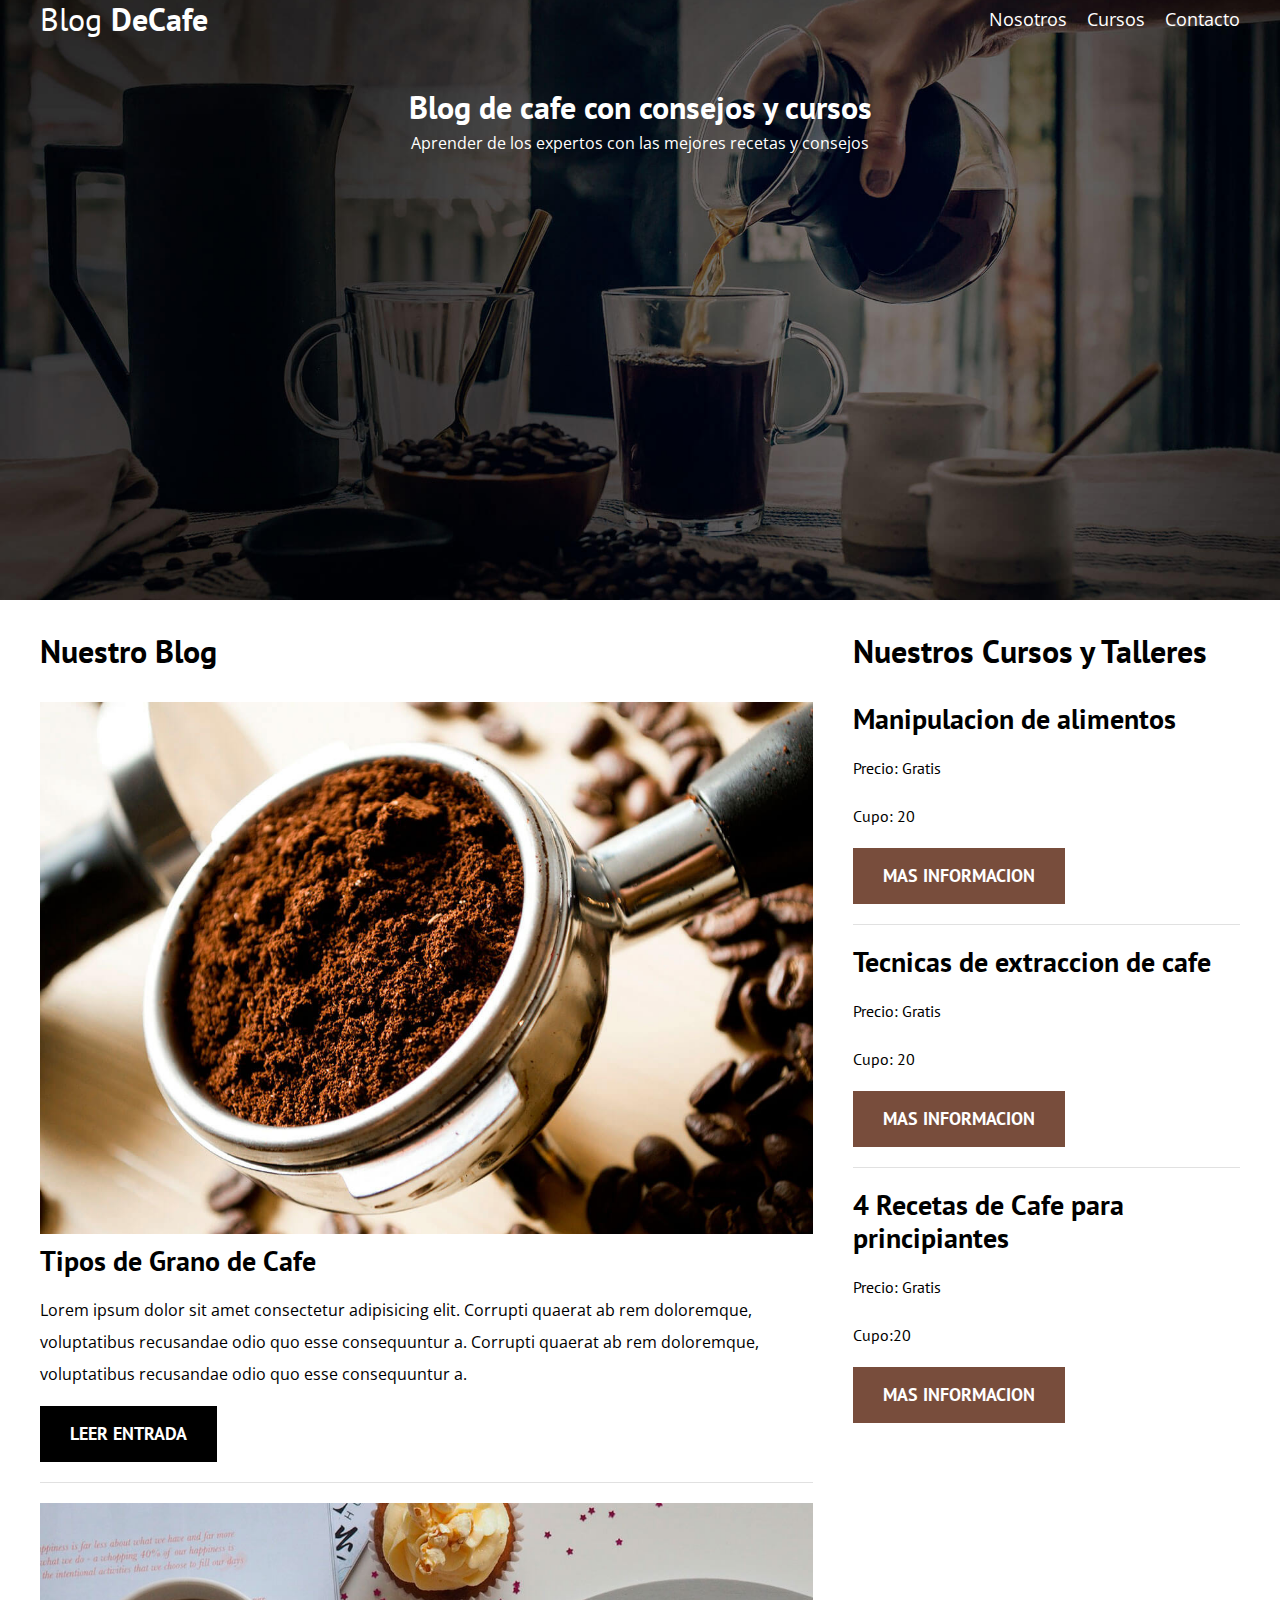
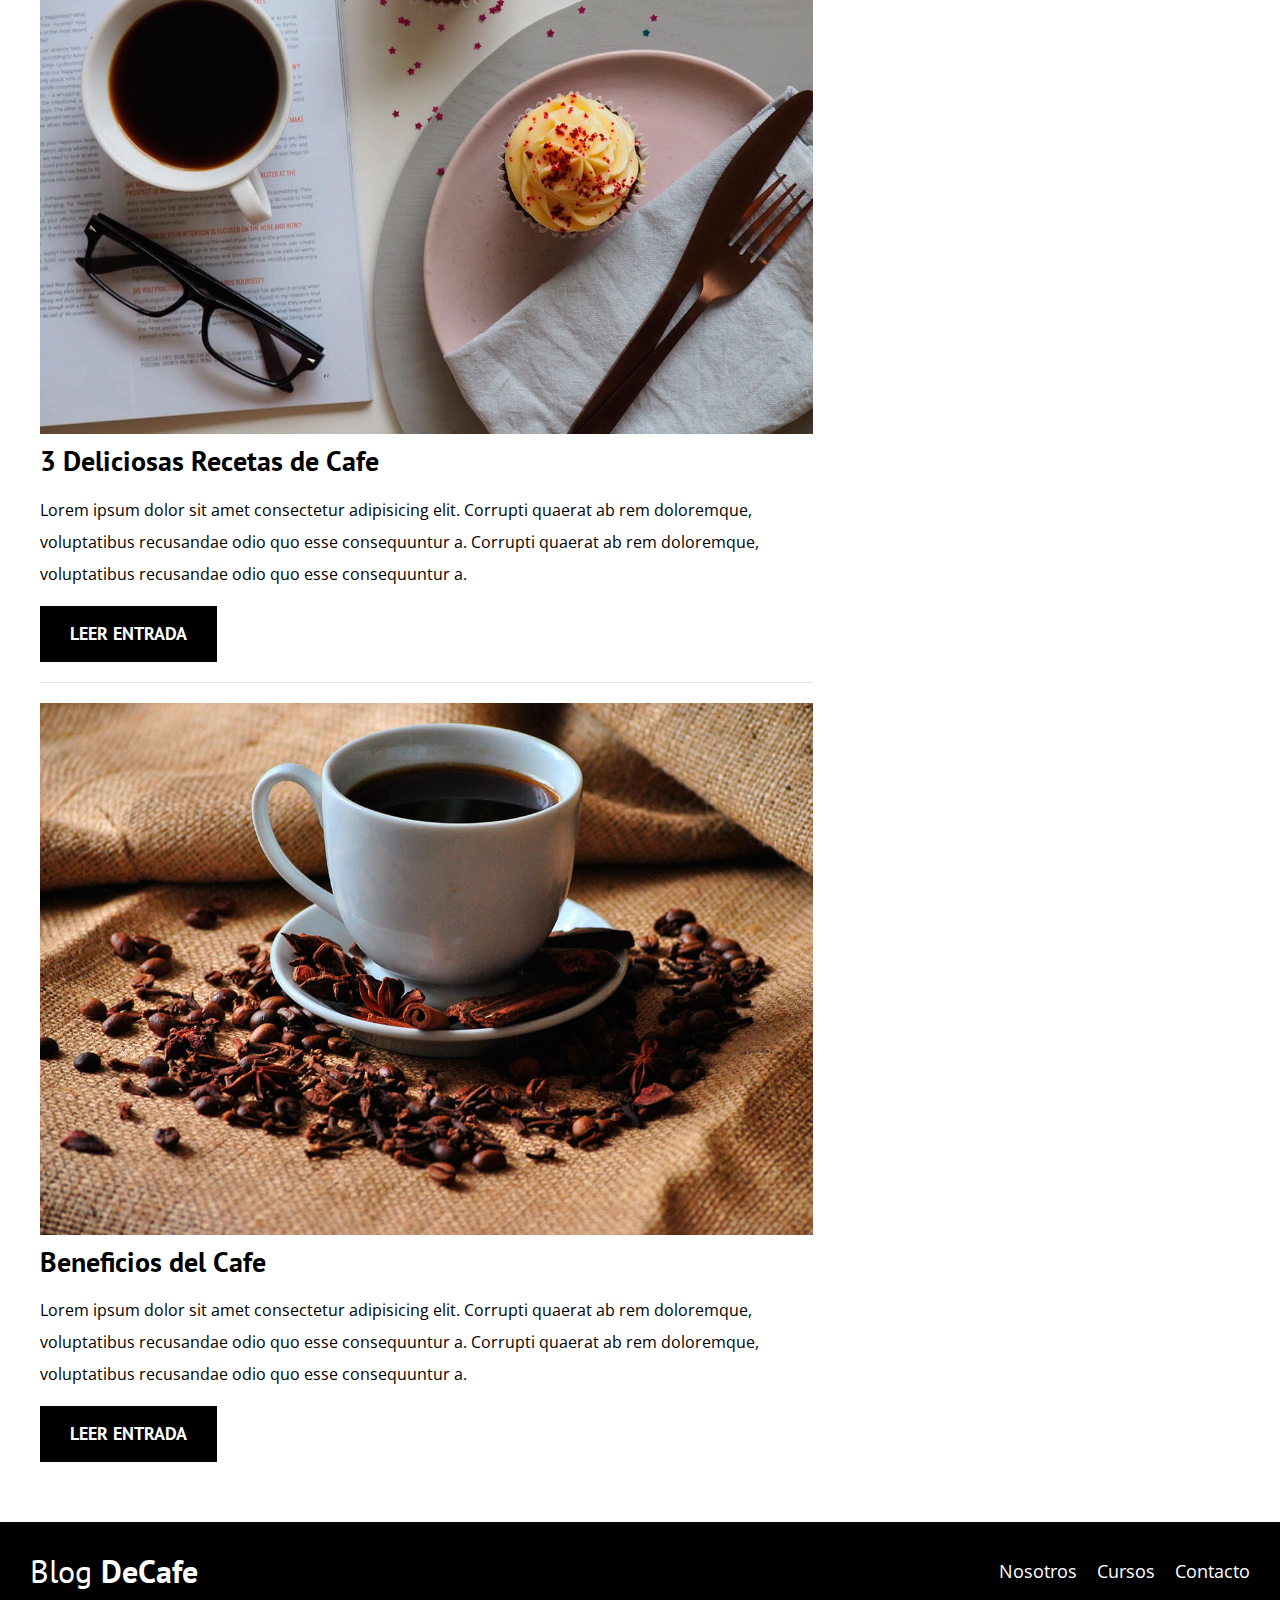
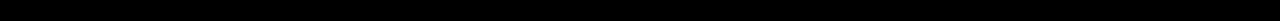
<file: index.html>
<!DOCTYPE html>
<html lang="en">
<head>
    <meta charset="UTF-8">
    <meta http-equiv="X-UA-Compatible" content="IE=edge">
    <meta name="viewport" content="width=device-width, initial-scale=1.0">
    <link rel="stylesheet" href="style.css">
    <link rel="preconnect" href="https://fonts.googleapis.com">

    <link rel="preconnect" href="https://fonts.gstatic.com" crossorigin>
    <link href="https://fonts.googleapis.com/css2?family=Open+Sans&family=Staatliches&display=swap" rel="stylesheet">

    <link rel="preconnect" href="https://fonts.googleapis.com">
    <link rel="preconnect" href="https://fonts.gstatic.com" crossorigin>
    <link href="https://fonts.googleapis.com/css2?family=Open+Sans&family=PT+Sans:wght@700&family=Staatliches&display=swap" rel="stylesheet">

    <link rel="stylesheet" href="normalize.css">

    <title>BlogCafe</title>
</head>
<body>
    
<header class="header">
   

    <div class="contenedor">
        <div class="barra">
            <a href="index.html" class="logo">
                <h1 class="logo__nombre no-margin centrar-texto"  >Blog <span class="logo__bold">DeCafe</span></h1>
            </a>
            <nav class="navegacion">
            <a href="nosotros.html" class="navegacion__enlace">Nosotros</a>
            <a href="cursos.html" class="navegacion__enlace">Cursos</a>
            <a href="contacto.html" class="navegacion__enlace">Contacto</a>
            </nav>
        </div>
    </div>

    <div class="header__texto">
    <h2 class="no-margin">Blog de cafe con consejos y cursos</h2>
    <p class="no-margin">Aprender de los expertos con las mejores recetas y consejos</p>
    </div>
    
</header>

     <div class="contenedor contenido-principal">
        <main class="blog">
            <h3>Nuestro Blog</h3>

            <article class="entrada">
                <div class="entrada__imagen">
                    <img loading="lazy" src="img/blog1.jpg" alt="imagen blog">
                </div>

                <div class="entrada_contenido">
                    <h4 class="no-margin">Tipos de Grano de Cafe</h4>
                    <p>
                        Lorem ipsum dolor sit amet consectetur adipisicing 
                        elit. Corrupti quaerat ab rem doloremque, voluptatibus 
                        recusandae odio quo esse consequuntur a. Corrupti quaerat ab rem doloremque, voluptatibus 
                        recusandae odio quo esse consequuntur a. 
                    </p>
                    <a href="entrada.html" class="boton boton--pirmario">Leer entrada</a>
                </div>
           </article>

           <article class="entrada">
            <div class="entrada__imagen">
                <img loading="lazy" src="img/blog2.jpg" alt="imagen blog">
            </div>

            <div class="entrada_contenido">
                <h4 class="no-margin">3 Deliciosas Recetas de Cafe</h4>
                <p>
                    Lorem ipsum dolor sit amet consectetur adipisicing 
                    elit. Corrupti quaerat ab rem doloremque, voluptatibus 
                    recusandae odio quo esse consequuntur a. Corrupti quaerat ab rem doloremque, voluptatibus 
                    recusandae odio quo esse consequuntur a. 
                </p>
                <a href="entrada.html" class="boton boton--pirmario">Leer entrada</a>
            </div>
         </article>

         <article class="entrada">
            <div class="entrada__imagen">
                <img loading="lazy" src="img/blog3.jpg" alt="imagen blog">
            </div>

            <div class="entrada_contenido">
                <h4 class="no-margin">Beneficios del Cafe</h4>
                <p>
                    Lorem ipsum dolor sit amet consectetur adipisicing 
                    elit. Corrupti quaerat ab rem doloremque, voluptatibus 
                    recusandae odio quo esse consequuntur a. Corrupti quaerat ab rem doloremque, voluptatibus 
                    recusandae odio quo esse consequuntur a. 
                </p>
                <a href="entrada.html" class="boton boton--pirmario">Leer entrada</a>
            </div>
       </article>
        </main>

        <aside class="sidebar ">
                <h3>Nuestros Cursos y Talleres</h3>

                <ul class="cursos no-padding">

                    <li class="widget-curso">
                        <h4 class="no-margin">Manipulacion de alimentos</h4>
                        <p class="widget-curso__label">
                            Precio:
                            <span class="widget-curso__info">Gratis</span>
                        </p>
                        <p class="widget-curso__label">
                            Cupo:
                            <span class="widget-curso__info">20</span>
                       </p >
                       <a href="entrada.html" class="boton boton--secundario">Mas informacion</a>
                    </li>
                   
                    <li class="widget-curso">
                        <h4 class="no-margin">Tecnicas de extraccion de cafe</h4>
                        <p class="widget-curso__label">
                            Precio:
                            <span class="widget-curso__info">Gratis</span>
                        </p>
                        <p class="widget-curso__label">
                            Cupo:
                            <span class="widget-curso__info">20</span>
                       </p>
                       <a href="entrada.html" class="boton boton--secundario">Mas informacion</a>
                    </li>

                    <li class="widget-curso">
                        <h4 class="no-margin">4 Recetas de Cafe para principiantes</h4>
                        
                        <p class="widget-curso__label">Precio: 
                            <span class="widget-curso__info">Gratis</span>
                        </p>
                       
                        <p class="widget-curso__label">
                            Cupo:<span class="widget-curso__info">20</span>
                        </p>
                       <a href="entrada.html" class="boton boton--secundario">Mas informacion</a>
                    </li>
                    
                </ul>
        </aside>
       
     </div>

     <footer class="footer">
        <div class="contendor">
            <div class="barra">
                <a href="index.html" class="logo">
                    <h1 class="logo__nombre no-margin centrar-texto"  >Blog <span class="logo__bold">DeCafe</span></h1>
                </a>
                <nav class="navegacion">
                <a href="nosotros.html" class="navegacion__enlace">Nosotros</a>
                <a href="cursos.html" class="navegacion__enlace">Cursos</a>
                <a href="contacto.html" class="navegacion__enlace">Contacto</a>
                </nav>
            </div>
        </div>

     </footer>

</body>
</html>
</file>
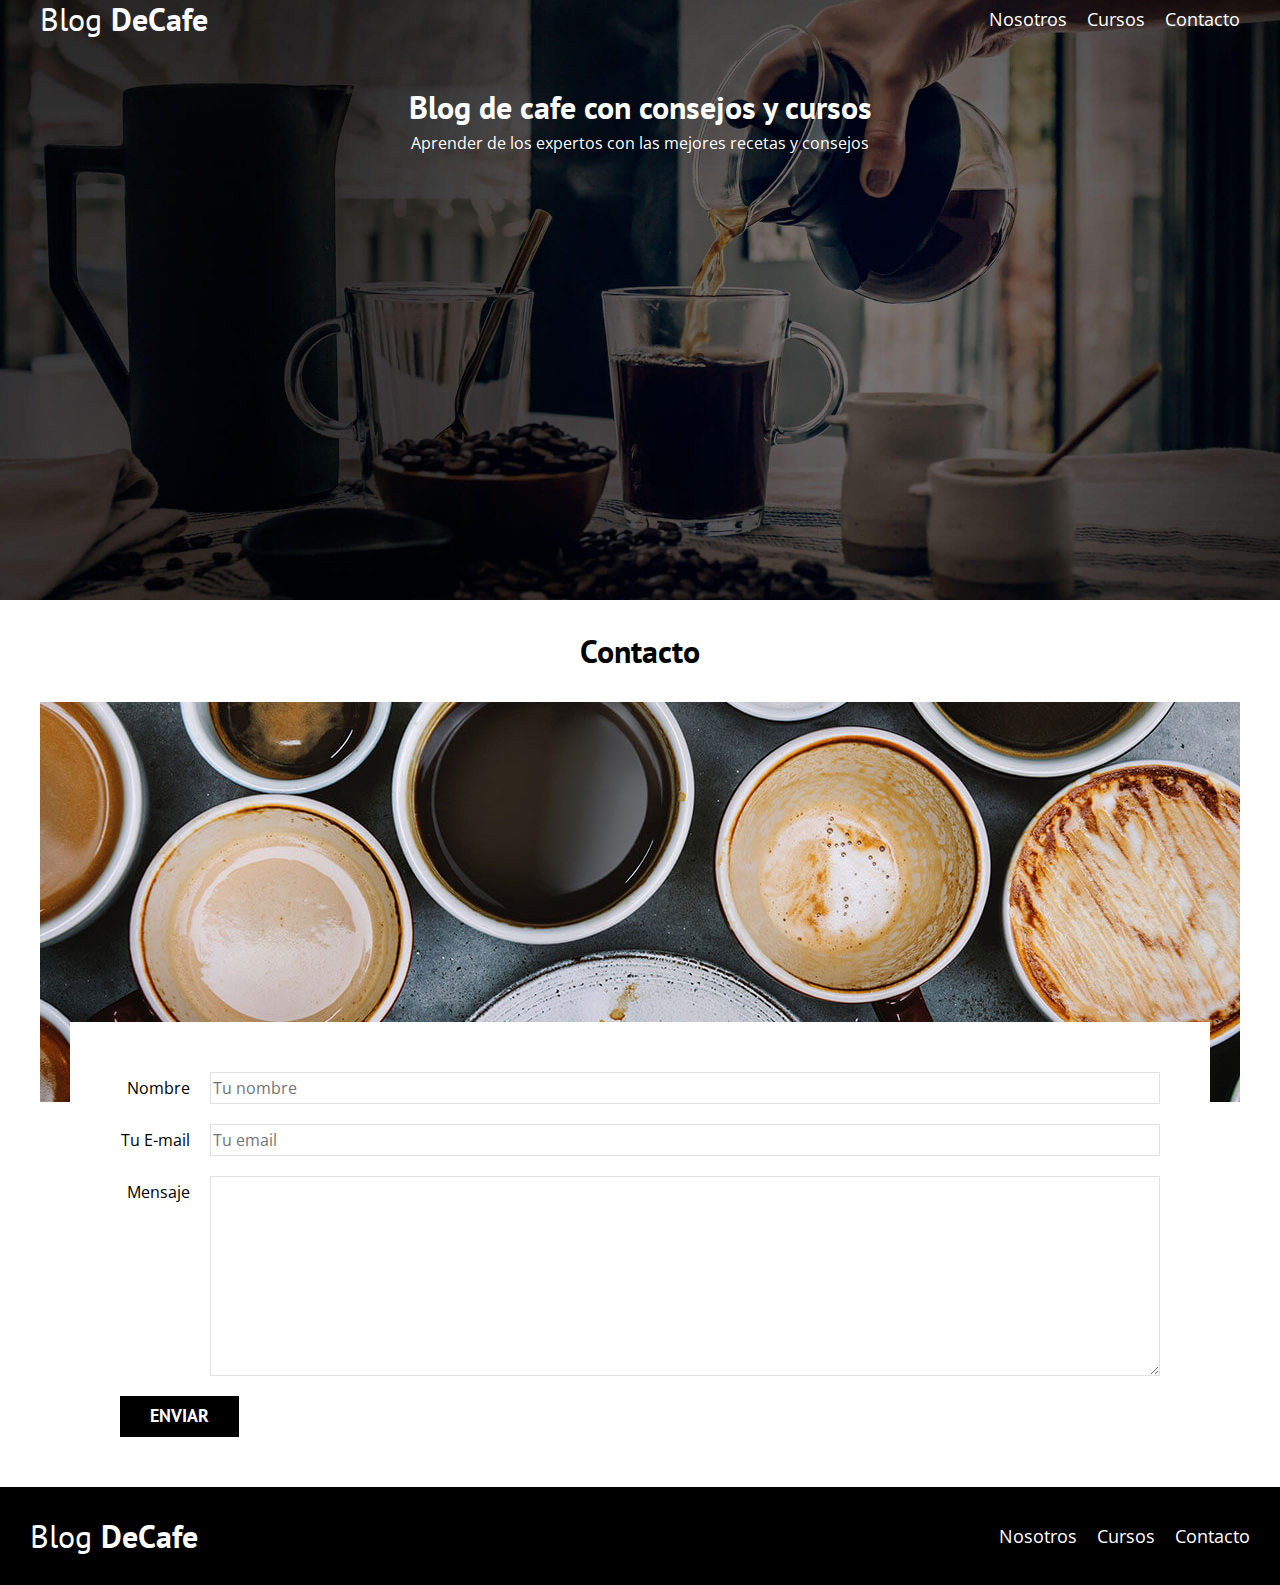
<file: contacto.html>
<!DOCTYPE html>
<html lang="en">
<head>
    <meta charset="UTF-8">
    <meta http-equiv="X-UA-Compatible" content="IE=edge">
    <meta name="viewport" content="width=device-width, initial-scale=1.0">
    <link rel="stylesheet" href="style.css">
    <link rel="preconnect" href="https://fonts.googleapis.com">

    <link rel="preconnect" href="https://fonts.gstatic.com" crossorigin>
    <link href="https://fonts.googleapis.com/css2?family=Open+Sans&family=Staatliches&display=swap" rel="stylesheet">

    <link rel="preconnect" href="https://fonts.googleapis.com">
    <link rel="preconnect" href="https://fonts.gstatic.com" crossorigin>
    <link href="https://fonts.googleapis.com/css2?family=Open+Sans&family=PT+Sans:wght@700&family=Staatliches&display=swap" rel="stylesheet">

    <link rel="stylesheet" href="normalize.css">

    <title>BlogCafe</title>
</head>
<body>
    
<header class="header">
   

    <div class="contenedor">
        <div class="barra">
            <a href="index.html" class="logo">
                <h1 class="logo__nombre no-margin centrar-texto"  >Blog <span class="logo__bold">DeCafe</span></h1>
            </a>
            <nav class="navegacion">
            <a href="nosotros.html" class="navegacion__enlace">Nosotros</a>
            <a href="cursos.html" class="navegacion__enlace">Cursos</a>
            <a href="contacto.html" class="navegacion__enlace">Contacto</a>
            </nav>
        </div>
    </div>

    <div class="header__texto">
    <h2 class="no-margin">Blog de cafe con consejos y cursos</h2>
    <p class="no-margin">Aprender de los expertos con las mejores recetas y consejos</p>
    </div>
    
</header>

     <main class="contenedor">
       
        <h3 class="centrar-texto">Contacto</h3>
        <div class="contacto-bg"></div>

        <form  class="formulario">
            <div class="campo">
                <label class="campo__label" for="nombre">Nombre</label>
                <input class="campo__field" type="text" placeholder="Tu nombre" id="nombre">
            </div>
            <div class="campo">
                <label class="campo__label" for="email">Tu E-mail</label>
                <input class="campo__field" type="email" placeholder="Tu email" id="email">
            </div>
            <div class="campo">
                <label  class="campo__label"  for="txtarea">Mensaje</label>
                <textarea class="campo__field--textarea campo__field" id="txtarea"></textarea>
            </div>
            <div class="campo">
                <input type="submit" value="Enviar" class="boton boton--pirmario">
            </div>

        </form>
       
     </main>

     <footer class="footer">
        <div class="contendor">
            <div class="barra">
                <a href="index.html" class="logo">
                    <h1 class="logo__nombre no-margin centrar-texto"  >Blog <span class="logo__bold">DeCafe</span></h1>
                </a>
                <nav class="navegacion">
                <a href="nosotros.html" class="navegacion__enlace">Nosotros</a>
                <a href="cursos.html" class="navegacion__enlace">Cursos</a>
                <a href="contacto.html" class="navegacion__enlace">Contacto</a>
                </nav>
            </div>
        </div>

     </footer>

</body>
</html>
</file>
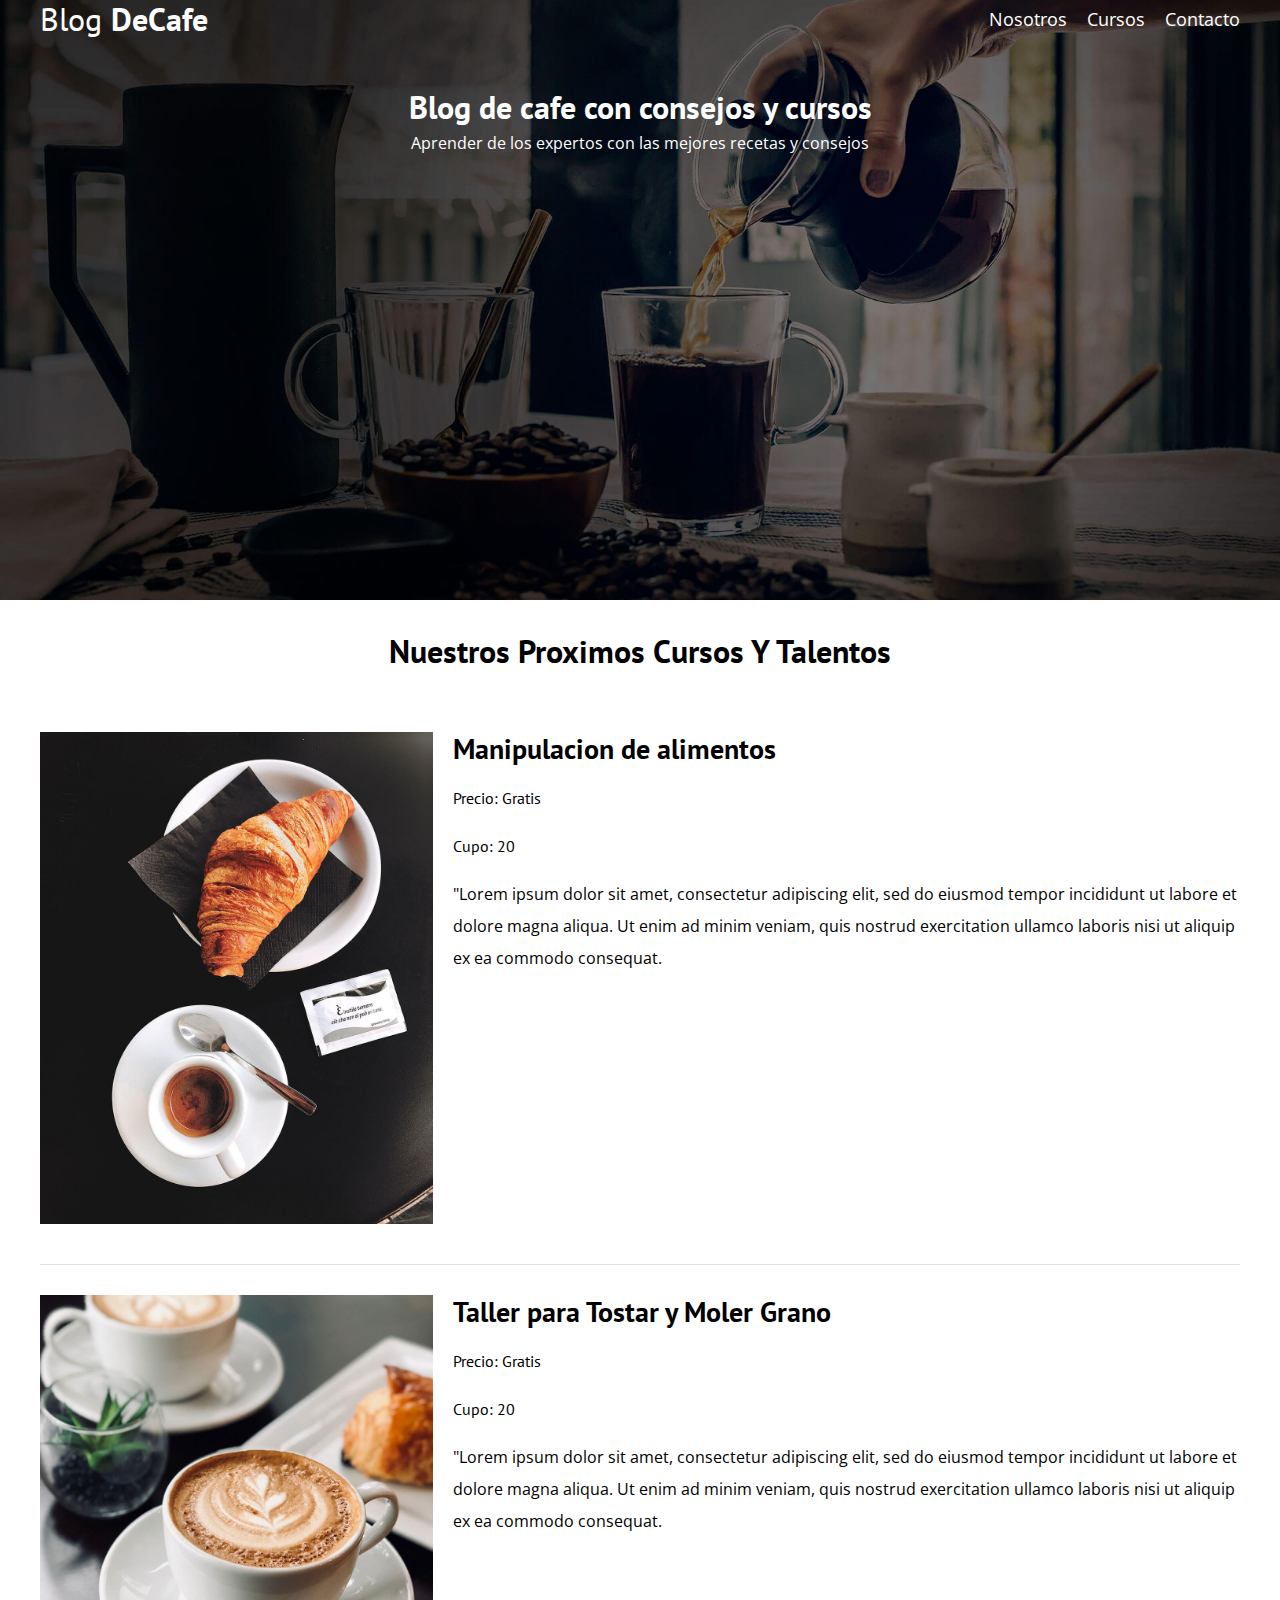
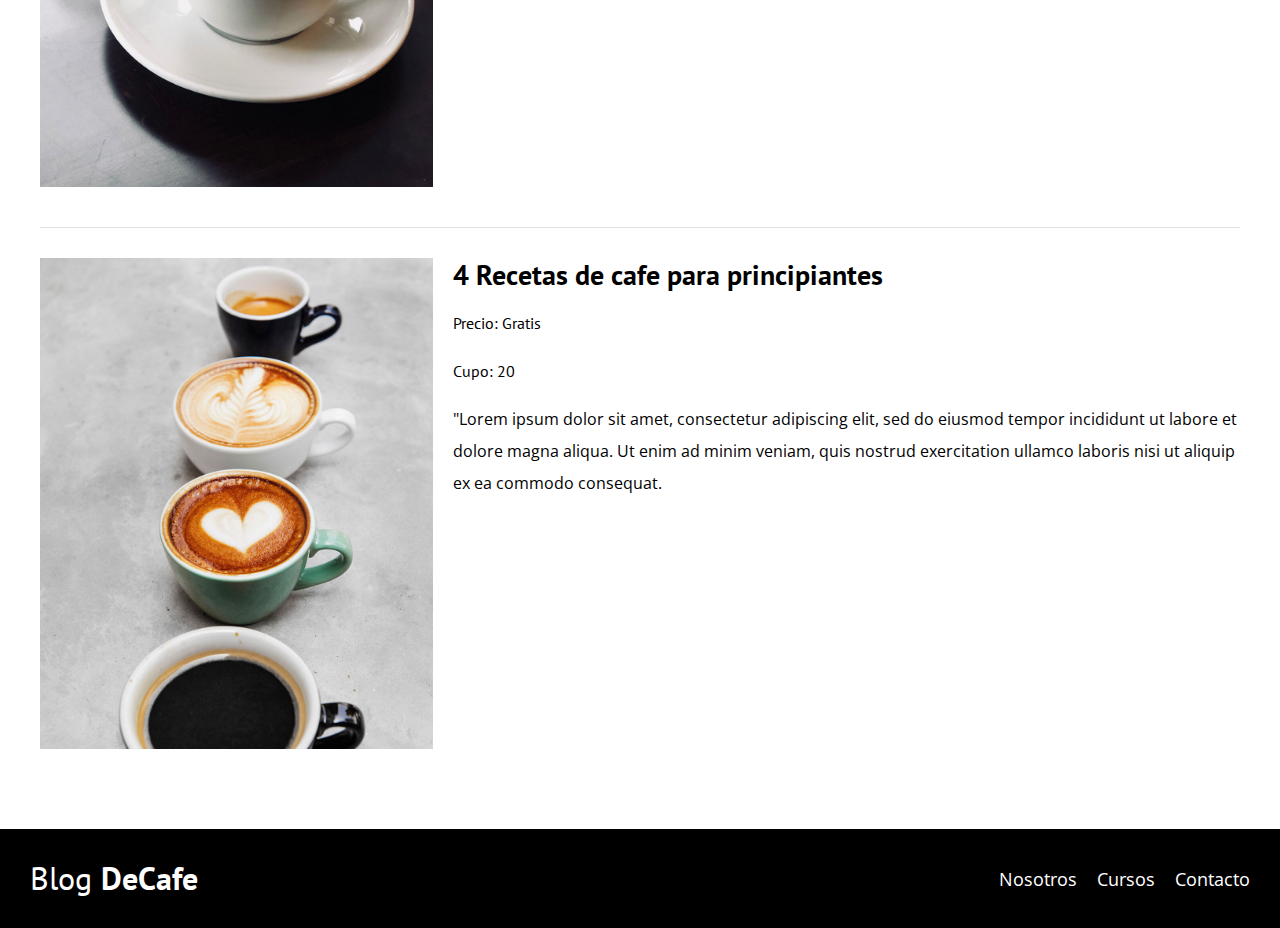
<file: cursos.html>
<!DOCTYPE html>
<html lang="en">
<head>
    <meta charset="UTF-8">
    <meta http-equiv="X-UA-Compatible" content="IE=edge">
    <meta name="viewport" content="width=device-width, initial-scale=1.0">
    <link rel="stylesheet" href="style.css">
    <link rel="preconnect" href="https://fonts.googleapis.com">

    <link rel="preconnect" href="https://fonts.gstatic.com" crossorigin>
    <link href="https://fonts.googleapis.com/css2?family=Open+Sans&family=Staatliches&display=swap" rel="stylesheet">

    <link rel="preconnect" href="https://fonts.googleapis.com">
    <link rel="preconnect" href="https://fonts.gstatic.com" crossorigin>
    <link href="https://fonts.googleapis.com/css2?family=Open+Sans&family=PT+Sans:wght@700&family=Staatliches&display=swap" rel="stylesheet">

    <link rel="stylesheet" href="normalize.css">

    <title>BlogCafe</title>
</head>
<body>
    
<header class="header">
   

    <div class="contenedor">
        <div class="barra">
            <a href="index.html" class="logo">
                <h1 class="logo__nombre no-margin centrar-texto"  >Blog <span class="logo__bold">DeCafe</span></h1>
            </a>
            <nav class="navegacion">
            <a href="nosotros.html" class="navegacion__enlace">Nosotros</a>
            <a href="cursos.html" class="navegacion__enlace">Cursos</a>
            <a href="contacto.html" class="navegacion__enlace">Contacto</a>
            </nav>
        </div>
    </div>

    <div class="header__texto">
    <h2 class="no-margin">Blog de cafe con consejos y cursos</h2>
    <p class="no-margin">Aprender de los expertos con las mejores recetas y consejos</p>
    </div>
    
</header>

<main class="contenedor">

    <h3 class="centrar-texto">Nuestros Proximos Cursos Y Talentos</h3>
    
    <div class="curso">
        <div class="curso__imagen">
            <img src="img/curso1.jpg" alt="imagen de curso">
        </div>

        <div class="curso__informacion">
            <h4 class="no-margin">Manipulacion de alimentos</h4>
        <p class="curso__label">
            Precio:
            <span class="curso__info">Gratis</span>
        </p>
        <p class="curso__label">
            Cupo:
            <span class="curso__info">20</span>
       </p >
        <p curso__descripcion>
            "Lorem ipsum dolor sit amet, consectetur adipiscing 
            elit, sed do eiusmod tempor incididunt ut labore et 
            dolore magna aliqua. Ut enim ad minim veniam, 
            quis nostrud exercitation ullamco laboris nisi 
            ut aliquip ex ea commodo consequat. 
        </p>
            
        </div> <!--.curso-informacion-->
        
    </div> <!--.curso-->

    <div class="curso">
        <div class="curso__imagen">
            <img src="img/curso2.jpg" alt="imagen de curso">
        </div>

        <div class="curso__informacion">
            <h4 class="no-margin">Taller para Tostar y Moler Grano</h4>
        <p class="curso__label">
            Precio:
            <span class="curso__info">Gratis</span>
        </p>
        <p class="curso__label">
            Cupo:
            <span class="curso__info">20</span>
       </p >
        <p curso__descripcion>
            "Lorem ipsum dolor sit amet, consectetur adipiscing 
            elit, sed do eiusmod tempor incididunt ut labore et 
            dolore magna aliqua. Ut enim ad minim veniam, 
            quis nostrud exercitation ullamco laboris nisi 
            ut aliquip ex ea commodo consequat. 
        </p>
            
        </div> <!--.curso-informacion-->
        
    </div> <!--.curso-->

    <div class="curso">
        <div class="curso__imagen">
            <img src="img/curso3.jpg" alt="imagen de curso">
        </div>

        <div class="curso__informacion">
            <h4 class="no-margin">4 Recetas de cafe para principiantes</h4>
        <p class="curso__label">
            Precio:
            <span class="curso__info">Gratis</span>
        </p>
        <p class="curso__label">
            Cupo:
            <span class="curso__info">20</span>
       </p >
        <p curso__descripcion>
            "Lorem ipsum dolor sit amet, consectetur adipiscing 
            elit, sed do eiusmod tempor incididunt ut labore et 
            dolore magna aliqua. Ut enim ad minim veniam, 
            quis nostrud exercitation ullamco laboris nisi 
            ut aliquip ex ea commodo consequat. 
        </p>
            
        </div> <!--.curso-informacion-->
        
    </div> <!--.curso-->
    

</main>



     <footer class="footer">
        <div class="contendor">
            <div class="barra">
                <a href="index.html" class="logo">
                    <h1 class="logo__nombre no-margin centrar-texto"  >Blog <span class="logo__bold">DeCafe</span></h1>
                </a>
                <nav class="navegacion">
                <a href="nosotros.html" class="navegacion__enlace">Nosotros</a>
                <a href="cursos.html" class="navegacion__enlace">Cursos</a>
                <a href="contacto.html" class="navegacion__enlace">Contacto</a>
                </nav>
            </div>
        </div>

     </footer>

</body>
</html>
</file>
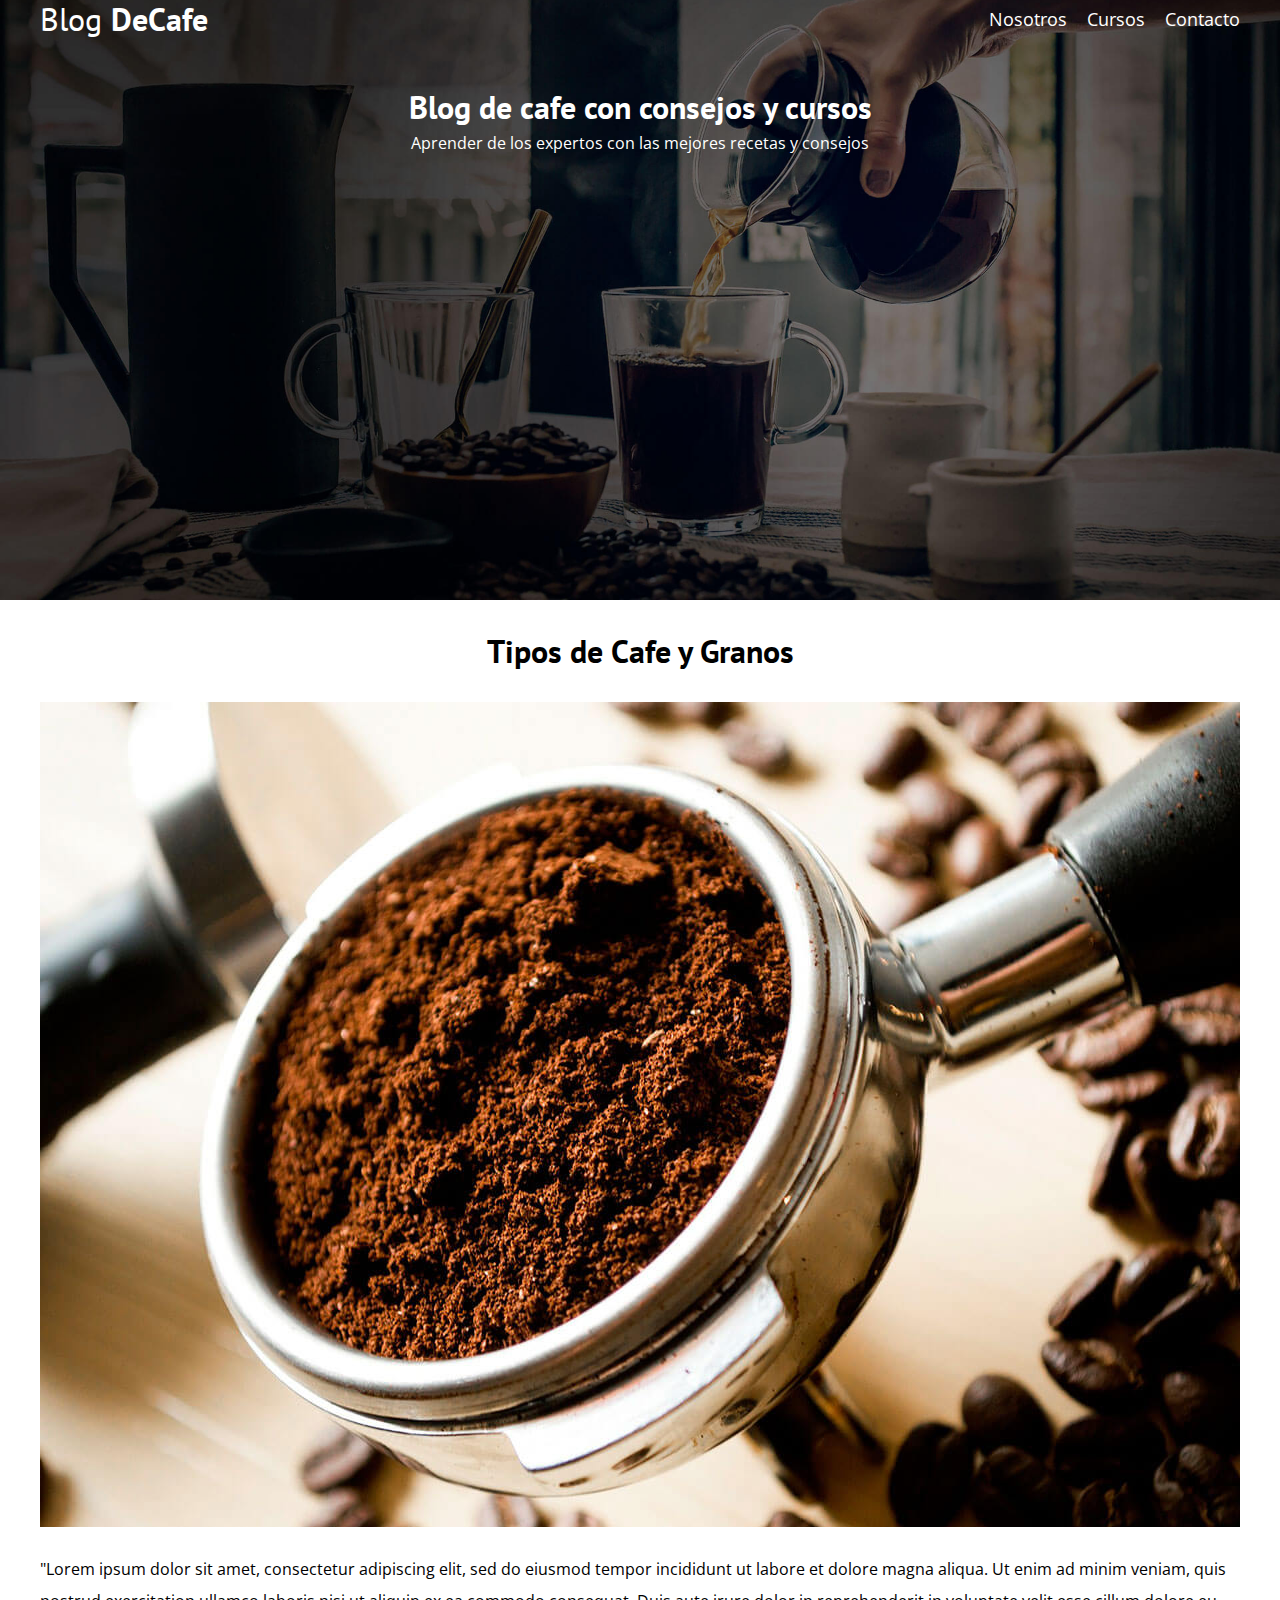
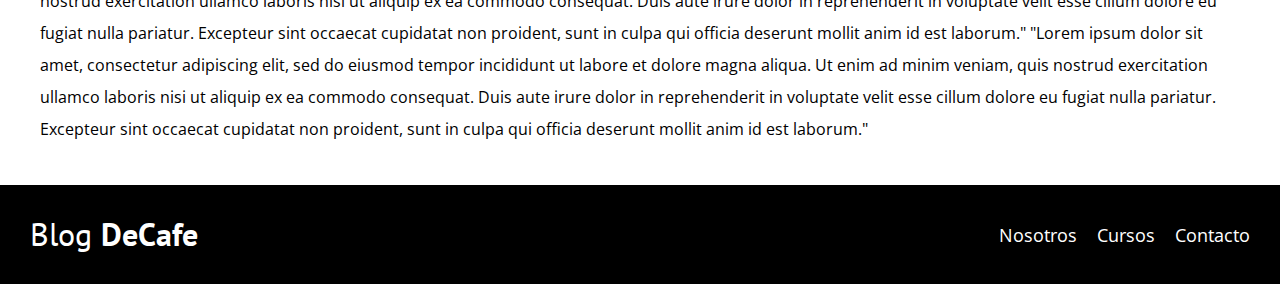
<file: entrada.html>
<!DOCTYPE html>
<html lang="en">
<head>
    <meta charset="UTF-8">
    <meta http-equiv="X-UA-Compatible" content="IE=edge">
    <meta name="viewport" content="width=device-width, initial-scale=1.0">
    <link rel="stylesheet" href="style.css">
    <link rel="preconnect" href="https://fonts.googleapis.com">

    <link rel="preconnect" href="https://fonts.gstatic.com" crossorigin>
    <link href="https://fonts.googleapis.com/css2?family=Open+Sans&family=Staatliches&display=swap" rel="stylesheet">

    <link rel="preconnect" href="https://fonts.googleapis.com">
    <link rel="preconnect" href="https://fonts.gstatic.com" crossorigin>
    <link href="https://fonts.googleapis.com/css2?family=Open+Sans&family=PT+Sans:wght@700&family=Staatliches&display=swap" rel="stylesheet">

    <link rel="stylesheet" href="normalize.css">

    <title>BlogCafe</title>
</head>
<body>
    
<header class="header">
   

    <div class="contenedor">
        <div class="barra">
            <a href="index.html" class="logo">
                <h1 class="logo__nombre no-margin centrar-texto"  >Blog <span class="logo__bold">DeCafe</span></h1>
            </a>
            <nav class="navegacion">
            <a href="nosotros.html" class="navegacion__enlace">Nosotros</a>
            <a href="cursos.html" class="navegacion__enlace">Cursos</a>
            <a href="contacto.html" class="navegacion__enlace">Contacto</a>
            </nav>
        </div>
    </div>

    <div class="header__texto">
    <h2 class="no-margin">Blog de cafe con consejos y cursos</h2>
    <p class="no-margin">Aprender de los expertos con las mejores recetas y consejos</p>
    </div>
    
</header>

     <main class="contenedor">
       
        <h3 class="centrar-texto">Tipos de Cafe y Granos</h3>
        <img src="img/blog1.jpg" alt="">
       
        <div>
            <p>
                "Lorem ipsum dolor sit amet, consectetur adipiscing elit, 
                sed do eiusmod tempor incididunt ut labore et dolore magna 
                aliqua. Ut enim ad minim veniam, quis nostrud exercitation ullamco 
                laboris nisi ut aliquip ex ea commodo consequat. Duis aute irure dolor 
                in reprehenderit in voluptate velit esse cillum dolore eu fugiat nulla 
                pariatur. Excepteur sint occaecat cupidatat non proident, sunt in culpa 
                qui officia deserunt mollit anim id est laborum."
                "Lorem ipsum dolor sit amet, consectetur adipiscing elit, 
                sed do eiusmod tempor incididunt ut labore et dolore magna 
                aliqua. Ut enim ad minim veniam, quis nostrud exercitation ullamco 
                laboris nisi ut aliquip ex ea commodo consequat. Duis aute irure dolor 
                in reprehenderit in voluptate velit esse cillum dolore eu fugiat nulla 
                pariatur. Excepteur sint occaecat cupidatat non proident, sunt in culpa 
                qui officia deserunt mollit anim id est laborum."
            
            </p>
        </div>
     </main>

     <footer class="footer">
        <div class="contendor">
            <div class="barra">
                <a href="index.html" class="logo">
                    <h1 class="logo__nombre no-margin centrar-texto"  >Blog <span class="logo__bold">DeCafe</span></h1>
                </a>
                <nav class="navegacion">
                <a href="nosotros.html" class="navegacion__enlace">Nosotros</a>
                <a href="cursos.html" class="navegacion__enlace">Cursos</a>
                <a href="contacto.html" class="navegacion__enlace">Contacto</a>
                </nav>
            </div>
        </div>

     </footer>

</body>
</html>
</file>
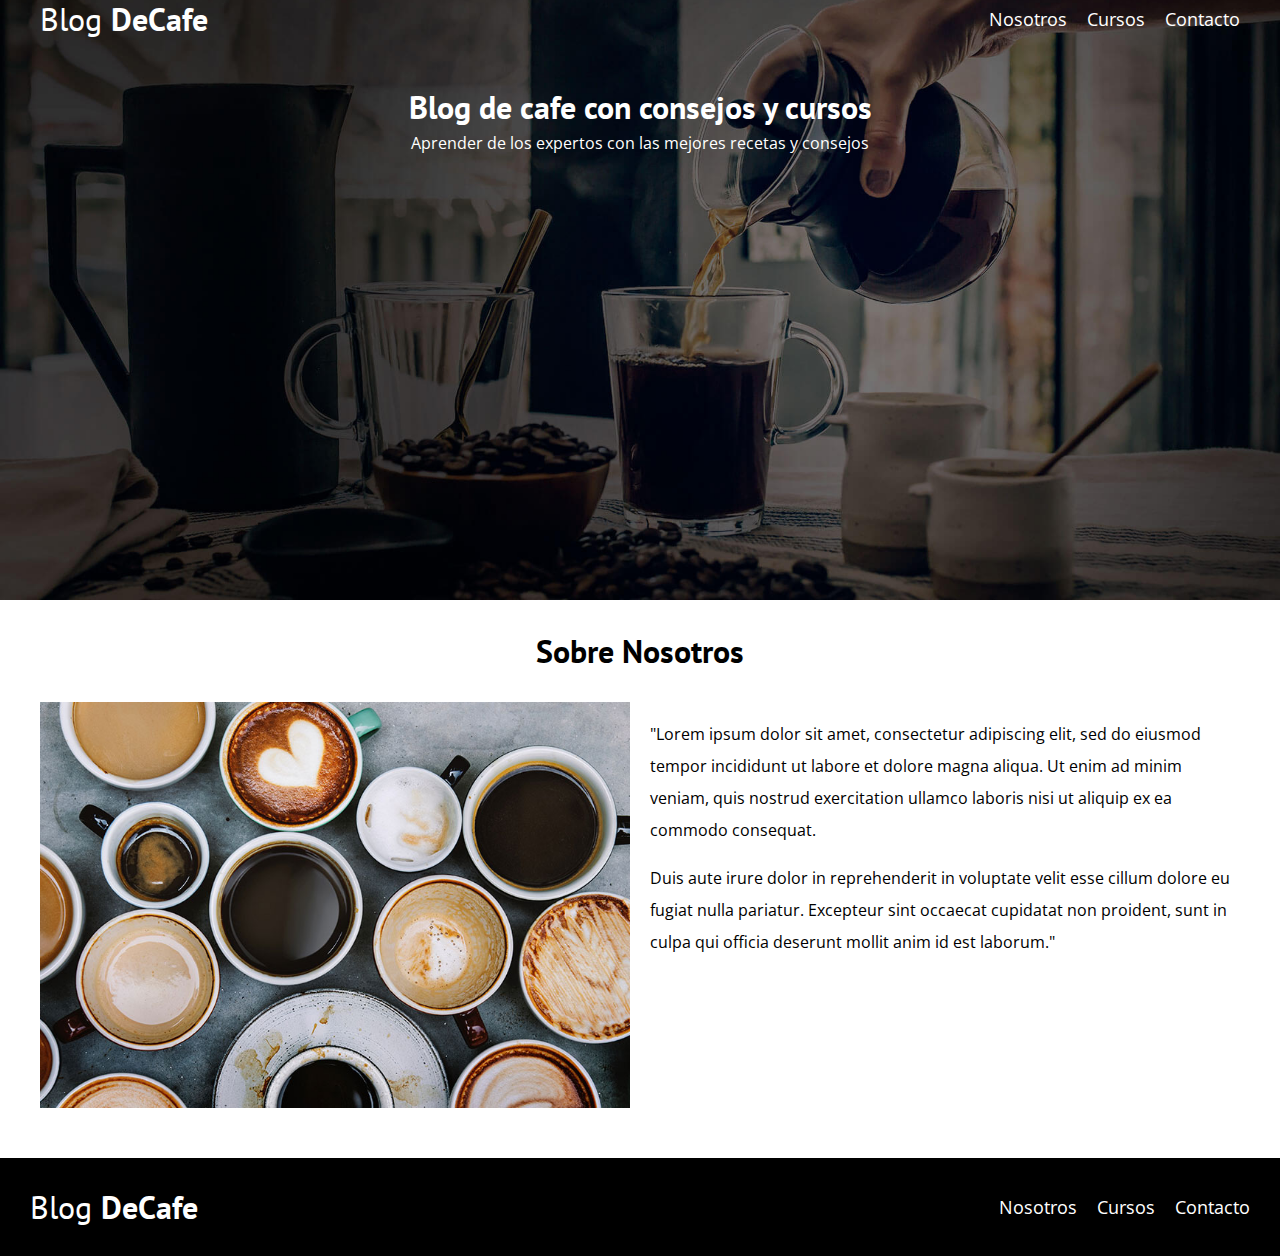
<file: nosotros.html>
<!DOCTYPE html>
<html lang="en">
<head>
    <meta charset="UTF-8">
    <meta http-equiv="X-UA-Compatible" content="IE=edge">
    <meta name="viewport" content="width=device-width, initial-scale=1.0">
    <link rel="stylesheet" href="style.css">
    <link rel="preconnect" href="https://fonts.googleapis.com">

    <link rel="preconnect" href="https://fonts.gstatic.com" crossorigin>
    <link href="https://fonts.googleapis.com/css2?family=Open+Sans&family=Staatliches&display=swap" rel="stylesheet">

    <link rel="preconnect" href="https://fonts.googleapis.com">
    <link rel="preconnect" href="https://fonts.gstatic.com" crossorigin>
    <link href="https://fonts.googleapis.com/css2?family=Open+Sans&family=PT+Sans:wght@700&family=Staatliches&display=swap" rel="stylesheet">

    <link rel="stylesheet" href="normalize.css">

    <title>BlogCafe</title>
</head>
<body>
    
<header class="header">
   

    <div class="contenedor">
        <div class="barra">
            <a href="index.html" class="logo">
                <h1 class="logo__nombre no-margin centrar-texto"  >Blog <span class="logo__bold">DeCafe</span></h1>
            </a>
            <nav class="navegacion">
            <a href="nosotros.html" class="navegacion__enlace">Nosotros</a>
            <a href="cursos.html" class="navegacion__enlace">Cursos</a>
            <a href="contacto.html" class="navegacion__enlace">Contacto</a>
            </nav>
        </div>
    </div>

    <div class="header__texto">
    <h2 class="no-margin">Blog de cafe con consejos y cursos</h2>
    <p class="no-margin">Aprender de los expertos con las mejores recetas y consejos</p>
    </div>
    
</header>

     <main class="contenedor">
       
        <h3 class="centrar-texto">Sobre Nosotros</h3>
        <div class="sobre-nosotros">
            <div class="sobre-nostros__imagen">
                    <img loading="lazy" src="img/nosotros.jpg" alt="">
            </div>
            <div class="sobre-nosotros__texto">
                <p>"Lorem ipsum dolor sit amet, consectetur 
                    adipiscing elit, sed do eiusmod tempor 
                    incididunt ut labore et dolore magna aliqua. 
                    Ut enim ad minim veniam, quis nostrud exercitation 
                    ullamco laboris nisi ut aliquip ex ea commodo 
                    consequat. 
                 </p>
                 <p>Duis aute irure dolor in reprehenderit 
                    in voluptate velit esse cillum dolore eu fugiat 
                    nulla pariatur. Excepteur sint occaecat cupidatat non proident, 
                    sunt in culpa qui officia deserunt mollit anim id est laborum."
                 </p>
            </div>
       </div>
       
     </main>

     <footer class="footer">
        <div class="contendor">
            <div class="barra">
                <a href="index.html" class="logo">
                    <h1 class="logo__nombre no-margin centrar-texto"  >Blog <span class="logo__bold">DeCafe</span></h1>
                </a>
                <nav class="navegacion">
                <a href="nosotros.html" class="navegacion__enlace">Nosotros</a>
                <a href="cursos.html" class="navegacion__enlace">Cursos</a>
                <a href="contacto.html" class="navegacion__enlace">Contacto</a>
                </nav>
            </div>
        </div>

     </footer>

</body>
</html>
</file>
<file: style.css>
:root{
   --fuenteHeading: 'PT Sans', sans-serif;
   --fuenteParrafos: 'Open Sans', sans-serif;

   --primario : #784d3c;
   --blanco : #ffffff;
   --negro: #000000;
   --gris: #e1e1e1;
}

html{
    box-sizing: border-box;
    font-size: 62.5%;
    
}

*, *:before, *:after{
    box-sizing: inherit;
}

body{
    font-family: var(--fuenteParrafos);
    font-size: 1.6rem;
    line-height: 2;
}


/**Globales**/
.contenedor{
    max-width: 120rem;
    writing-mode: 90%;
    margin: 0 auto;
}

a{
    text-decoration: none;
}

h1,h2,h3,h4{
    font-family: var(--fuenteHeading);
    line-height: 1.2;
    
}

h1{
    font-size: 4.8rem;
}
h2 {
    font-size: 3.2rem;
   
}
h3{
    font-size: 3.2rem;
}
h4{
    font-size: 2.8rem;
}

img{
    max-width: 100%;
}

.no-margin{
    margin:0;
}

.no-padding{
    padding: 0;
}

.centrar-texto{
    text-align: center;
}

/*header*/
.header{
    background-image: url(img/banner.jpg);
    height: 60rem;
    background-size: cover;
    background-repeat: no-repeat;
    background-position: center center;
   
}

.header__texto{

    text-align: center;
    color: var(--blanco);
    margin-top: 5rem;
}



@media (min-width: 768px) {
    .barra{
    display: flex;
    justify-content: space-between;
    align-items: center;
  
    }
} 


.logo__nombre{
    font-weight: normal;
    color: var(--blanco);

}

.logo__bold{
    font-weight: 700;
   
}


@media (min-width: 768px) {

    .navegacion{
        display: flex;
        gap: 2rem;
    }

    
} 

.navegacion__enlace{
    display: block;
    text-align: center;
    font-size: 1.8rem;
    color: var(--blanco);
}

@media (min-width: 768px) {

    .contenido-principal{
        display: grid;
        grid-template-columns: 2fr 1fr;
        column-gap: 4rem;

    }
    
} 

.entrada{
    border-bottom: 1px solid var(--gris);
    margin-bottom: 2rem;

}

.entrada:last-of-type{
    border-bottom: none;
    margin-bottom: 0;

}

.boton{
    display: block;
    font-family: var(--fuenteHeading);
    color: var(--blanco);
    text-align: center;
    padding: 1rem 3rem ;
    font-size: 1.8rem;
    text-transform: uppercase;
    font-weight: 700;
    margin-bottom: 2rem;
    border: none;

}

@media (min-width: 768px) {
    .boton{
        display: inline-block;
    }
    
} 

.boton:hover{
    cursor: pointer;
}

.boton--pirmario{
    background-color: var(--negro);
}

.boton--secundario{
    background-color: var(--primario);
}

.cursos{
    list-style: none;

}

.widget-curso{
    border-bottom: 1px solid var(--gris) ;
    margin-bottom: 2rem;


}

.widget-curso:last-of-type{
    border: none;
    margin-bottom: 0;
}

.widget-curso__label{
    font-family: var(--fuenteHeading);
    font-weight: normal;


}

.widget-curso__info { 
    font-weight: normal;   ;

}

.footer{

    background-color: var(--negro);
    padding:3rem;
    margin-top: 4rem;
 

}

@media (min-width: 768px) {
    .sobre-nosotros{
        display: grid;
        grid-template-columns: 1fr 1fr;
        column-gap: 2rem;
    }
    
} 

.curso{
    padding: 3rem 0;
    border-bottom: 1px solid var(--gris) ;

}

@media (min-width: 768px) {

    .curso{
        display: grid;
        grid-template-columns: 1fr 2fr ;
        column-gap: 2rem;
    }
    
} 

.curso:last-of-type{
    border: none;
}

.curso__label{
    font-family: var(--fuenteHeading);
    font-weight: normal;


}

.curso__info { 
    font-weight: normal;   ;

}

.curso_label,
.curso-info{
    font-size: 2rem;
}

.contacto-bg{
    background-image: url(img/contacto.jpg);
height: 40rem;
background-size: cover;
background-repeat: no-repeat;
}

.formulario{
    background-color: var(--blanco);
    margin: -8rem auto;
    width: 95%;
    padding: 5rem;

}

.campo{
    display: flex;
    margin-bottom: 2rem;

}

.campo__label{
    flex: 0 0 9rem;
    text-align: right;
    padding-right: 2rem;

}

.campo__field{
    flex: 1;
    border: 1px solid var(--gris);
    
}

.campo__field--textarea{
    height: 20rem;

    
}
</file>
